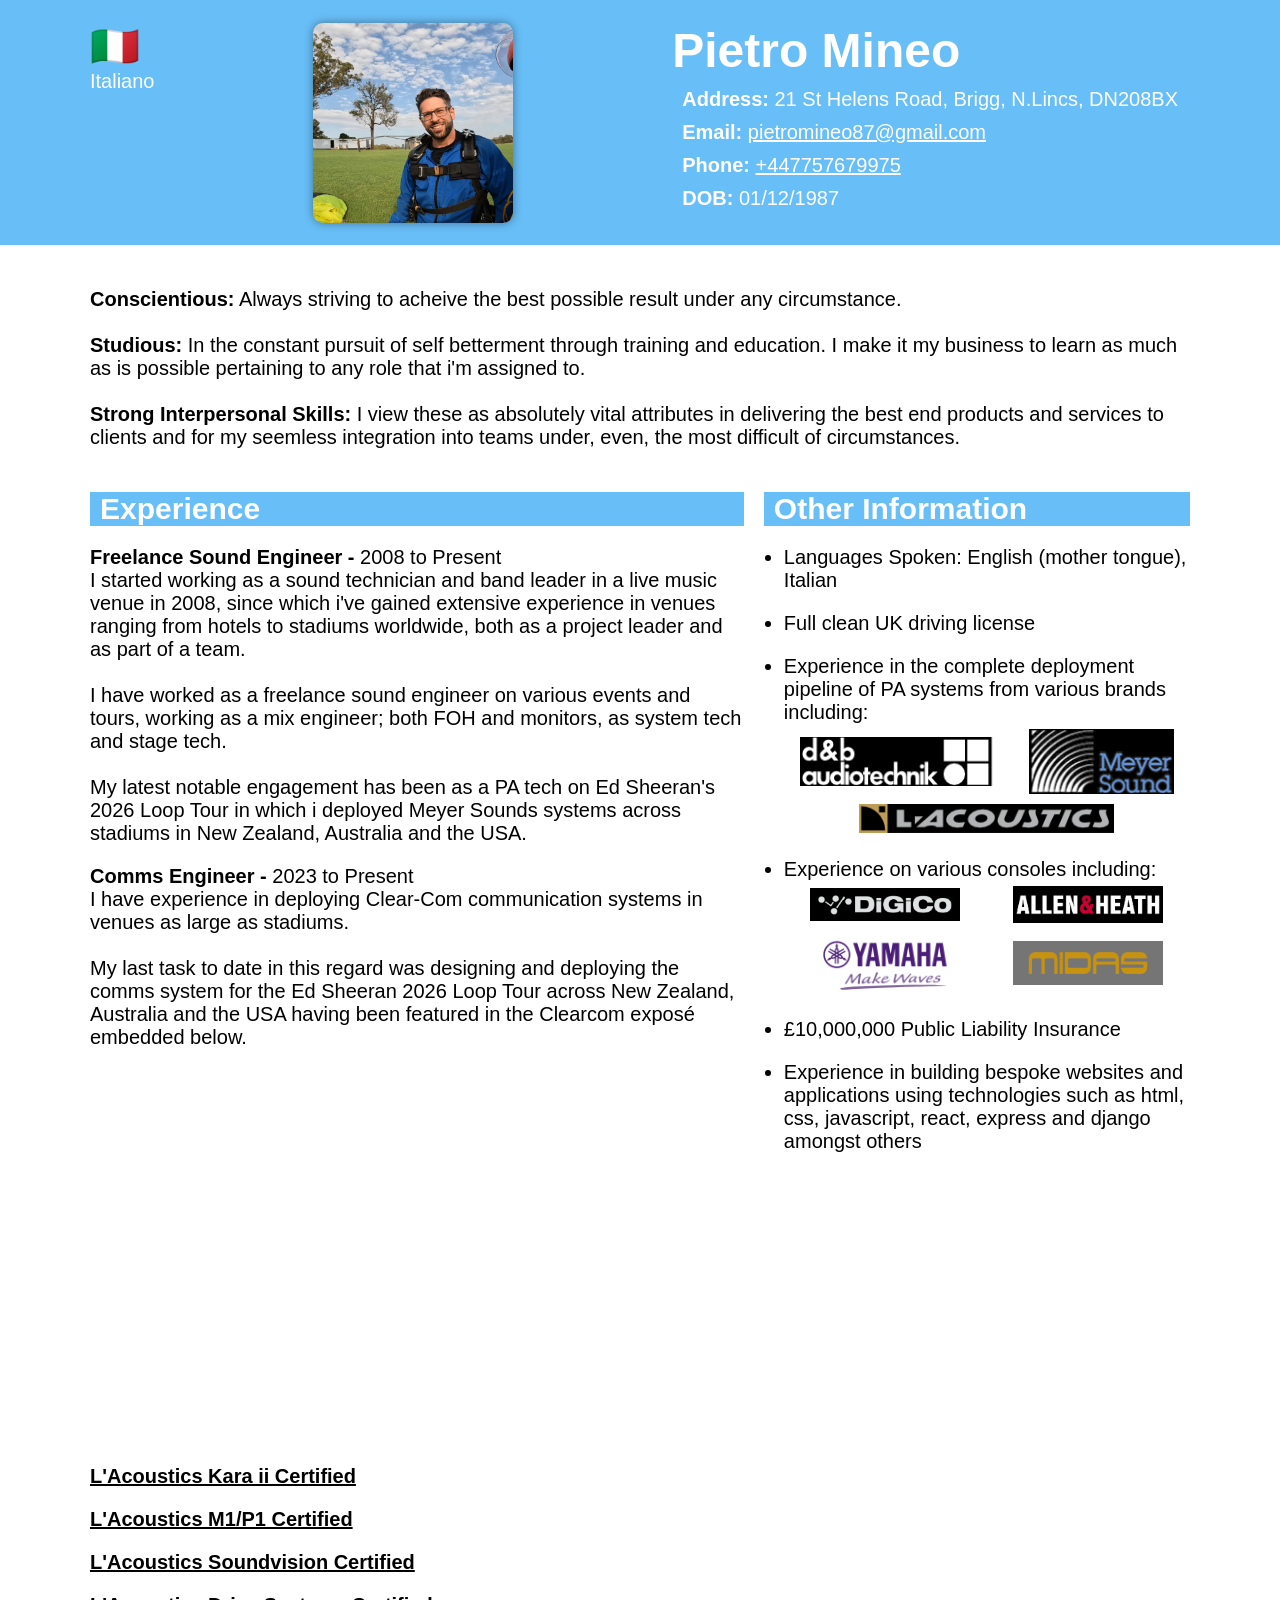
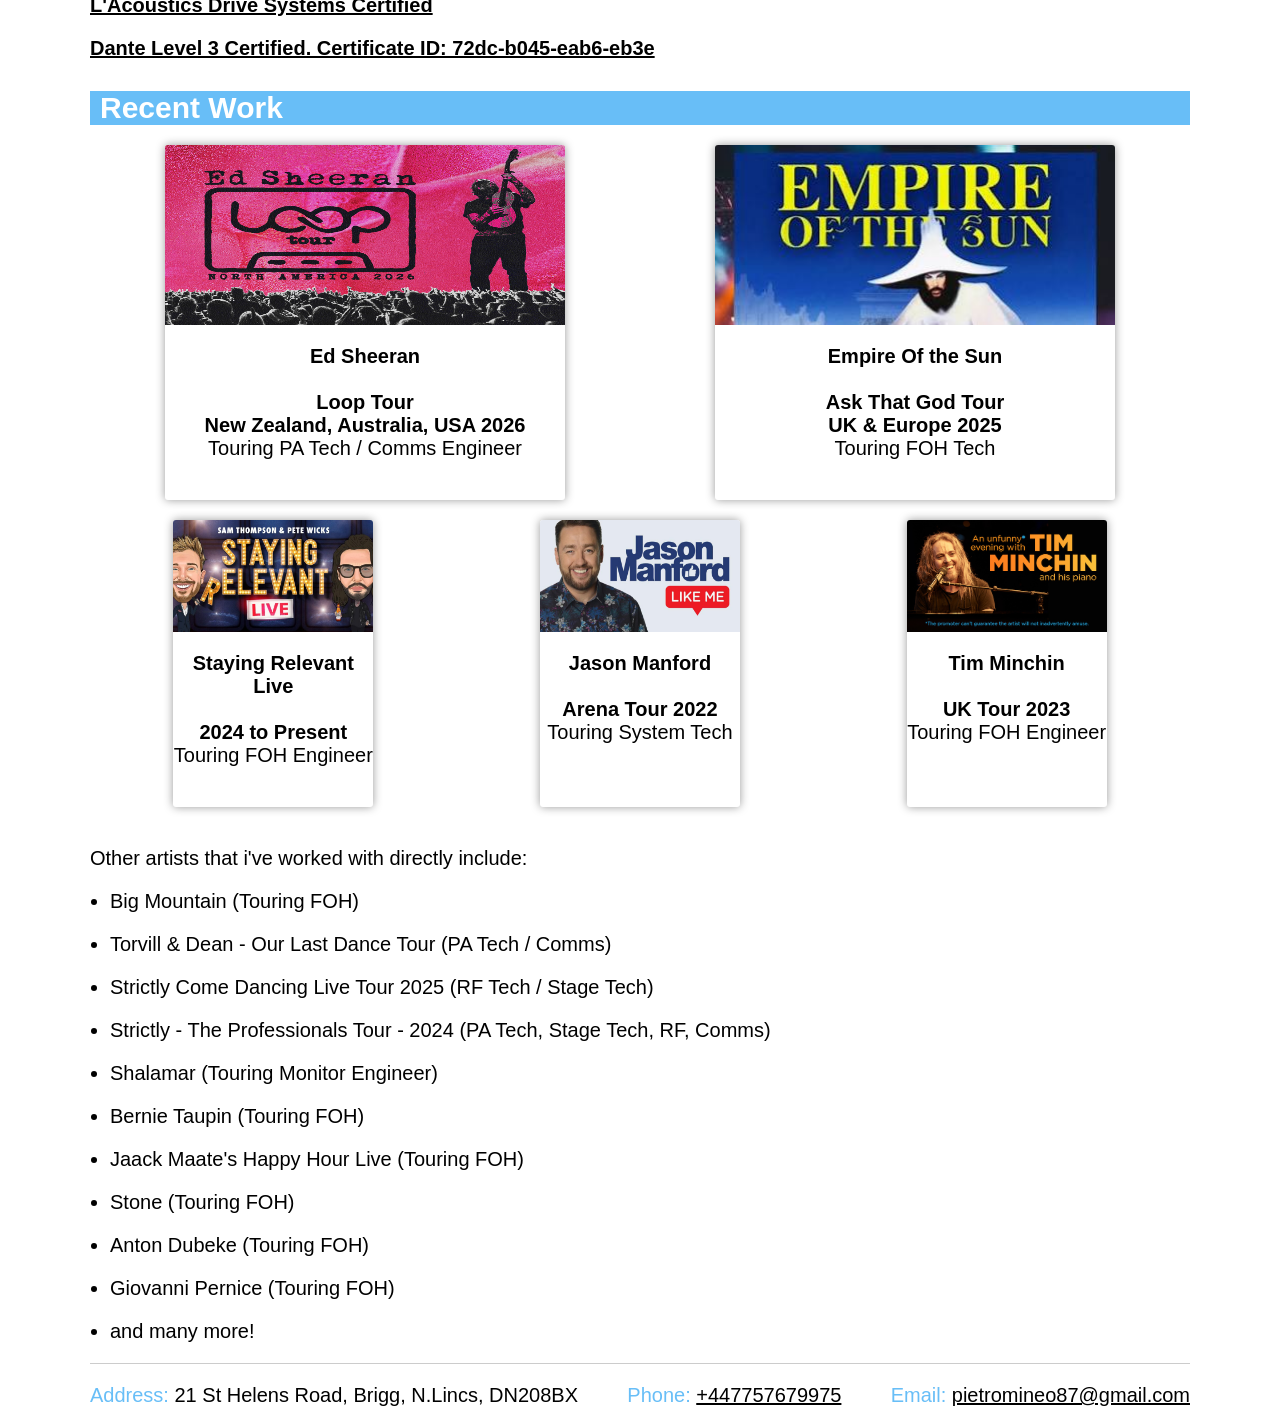
<file: index.html>
<!DOCTYPE html>
<html lang="en">

<head>
  <meta charset="UTF-8" />
  <meta http-equiv="X-UA-Compatible" content="IE=edge" />
  <meta name="viewport" content="width=device-width, initial-scale=1.0" />
  <link rel="stylesheet" type="text/css" href="styles.css" />
  <link rel="icon" type="image/x-icon" href="./img/SWSSOrange.png" />
  <title>Pietro Mineo - Curriculum Vitae</title>
</head>

<body>
  <header class="header">
    <div class="header__profile-details">
      <div class="language"><a href="https://peddrums.github.io/curriculum-vitae/it.html"><span class="flag">🇮🇹</span>
          Italiano</a></div>
      <div class="header__profile-details--left">

        <div class="header__profile-image">
          <img src="./img/profile-pic.JPG" />
        </div>
      </div>
      <div class="header__profile-details--right">
        <h1>Pietro Mineo</h1>
        <p>
          <span>Address: </span>21 St Helens Road, Brigg, N.Lincs, DN208BX
        </p>
        <p>
          <span>Email: </span><a href="mailto:pietromineo87@gmail.com">pietromineo87@gmail.com</a>
        </p>
        <p><span>Phone: </span><a href="tel:+447757679975">+447757679975</a></p>
        <p><span>DOB: </span>01/12/1987</p>
      </div>
    </div>
  </header>
  <section class="introduction">
    <p>
      <br />
      <strong>Conscientious:</strong> Always striving to acheive the best
      possible result under any circumstance.<br /><br /><strong>Studious:</strong>
      In the constant pursuit of self betterment through training and
      education. I make it my business to learn as much as is possible
      pertaining to any role that i'm assigned to.<br /><br /><strong>Strong Interpersonal Skills:</strong>
      I view these as absolutely vital attributes in delivering the best end
      products and services to clients and for my seemless integration into
      teams under, even, the most difficult of circumstances.<br /><br />
    </p>
  </section>
  <main class="bio">
    <div class="bio__left">
      <h3>Experience</h3>
      <p>
        <span>Freelance Sound Engineer - </span>2008 to Present<br />
        I started working as a sound technician and band leader in a live
        music venue in 2008, since which i've gained extensive experience in
        venues ranging from hotels to stadiums worldwide, both as a project leader and as
        part of a team.
        <br /><br />
        I have worked as a freelance sound engineer
        on various events and tours, working as a mix engineer; both FOH and
        monitors, as system tech and stage tech.
        <br /><br />
        My latest notable engagement has been as a PA tech on Ed Sheeran's 2026 Loop Tour
        in which i deployed Meyer Sounds systems across stadiums in New Zealand, Australia and
        the USA.
        <br />
      </p>
      <p>
        <span>Comms Engineer - </span>2023 to Present<br />
        I have experience in deploying Clear-Com communication systems in venues
        as large as stadiums. <br /><br />My last task to date in this regard was designing and
        deploying the comms system for the Ed Sheeran 2026 Loop Tour across New Zealand,
        Australia and the USA having been featured in the Clearcom exposé embedded below.
        <br /><br />
        <iframe class="loop-video" src="https://www.youtube.com/embed/0FL3WPynTYg?si=lsgsCm2zeCjDqeyX"
          title="YouTube video player" frameborder="0" allow="accelerometer; autoplay; 
            clipboard-write; encrypted-media; gyroscope; picture-in-picture; web-share"
          referrerpolicy="strict-origin-when-cross-origin" allowfullscreen>
          <a href="https://www.youtube.com/embed/0FL3WPynTYg?si=lsgsCm2zeCjDqeyX"></a>
        </iframe>
      </p>
      <!--<p>
          <span>Rental Firm Owner - </span>2016 to Present<br />
          Since incorporating Loud Sound (Lincolnshire) Limited, we have
          supplied provisions serving a vast array of event and venue types from
          corporate conferences to rock'n'roll, from hotels to arenas.
        </p>-->
      <ul class="list--experience">
        <li>
          <span><a>L'Acoustics Kara ii Certified</a></span>
        </li>
        <li>
          <span>
            <a>L'Acoustics M1/P1 Certified</a></span>
        </li>
        <li>
          <span>
            <a>L'Acoustics Soundvision Certified</a></span>
        </li>
        <li>
          <span>
            <a>L'Acoustics Drive Systems Certified</a></span>
        </li>

        <li>
          <span><a>Dante Level 3 Certified. Certificate ID:
              72dc-b045-eab6-eb3e</span></a>
        </li>
        <br />
      </ul>
    </div>
    <div class="bio__right">
      <h3>Other Information</h3>
      <ul>
        <li>Languages Spoken: English (mother tongue), Italian</li>
        <li>Full clean UK driving license</li>
        <li>
          Experience in the complete deployment pipeline of PA systems from
          various brands including:
          <div class="audio-list">
            <img class="audiologoimg-db" src="./img/dbLogo.png" />
            <img class="audiologoimg-meyer" src="./img/MeyerLogo.png" />
            <img class="audiologoimg-la" src="./img/LALogo.png" />
          </div>
        </li>
        <li>
          Experience on various consoles including:
          <div class="audio-list">
            <img class="audiologoimg" src="./img/Digico.png" />
            <img class="audiologoimg" src="./img/AllenHeath.png" />
            <img class="audiologoimg" src="./img/yamaha.png" />
            <img class="audiologoimg" src="./img/midas.png" />
          </div>
        </li>
        <li>£10,000,000 Public Liability Insurance</li>
        <li>
          Experience in building bespoke websites and applications using
          technologies such as html, css, javascript, react, express and
          django amongst others
        </li>
      </ul>
    </div>
  </main>
  <section class="portfolio">
    <h3>Recent Work</h3>
    <div class="cards__headline">
      <div class="card__headline headline">
        <div class="card__header__headline">
          <img src="./img/LoopTour.jpg" />
        </div>
        <div class="card__body__headline">
          <p>
            <span>Ed Sheeran<br /><br />Loop Tour<br />New Zealand, Australia, USA 2026</span><br />Touring PA Tech /
            Comms Engineer
          </p>
        </div>
      </div>
      
      <div class="card__headline--eos headline">
        <div class="card__header__headline">
          <img src="./img/eos-logo.jpeg" />
        </div>
        <div class="card__body__headline">
          <p>
            <span>Empire Of the Sun<br /><br />Ask That God Tour<br />UK & Europe 2025</span><br />Touring FOH Tech
          </p>
        </div>
      </div>

    </div>

    <div class="cards">
      <!--<div class="card slam-dunk">
          <div class="card__header">
            <img src="./img/logo.png" />
          </div>
          <div class="card__body">
            <p><span>2019</span><br />House System Tech, Marshall Stage</p>
          </div>
        </div>
        <div class="card shalamar">
          <div class="card__header">
            <img src="./img/shalamarlogo250.jpg" />
          </div>
          <div class="card__body">
            <p>
              <span>Shalamar<br /><br />2022 to Present</span><br />Touring
              Monitor Engineer
            </p>
          </div>
        </div> -->

      <div class="card stayingRelevant">
        <div class="card__header">
          <img src="./img/stayingRelevantLive.jpeg" />
        </div>
        <div class="card__body">
          <p>
            <span>Staying Relevant Live<br /><br />2024 to Present</span><br />Touring
            FOH Engineer
          </p>
        </div>
      </div>
      <div class="card rudimental">
        <div class="card__header">
          <img src="./img/Jason-Manford-1-720x380.jpg" />
        </div>
        <div class="card__body">
          <p>
            <span>Jason Manford<br /><br />Arena Tour 2022</span><br />Touring
            System Tech
          </p>
        </div>
      </div>
      <div class="card east17">
        <div class="card__header">
          <img src="./img/timMinchin.jpeg" />
        </div>
        <div class="card__body">
          <p>
            <span>Tim Minchin<br /><br />UK Tour 2023</span><br />Touring FOH
            Engineer
          </p>
        </div>
      </div>
      <!--<div class="card east17">
          <div class="card__header">
            <img src="./img/WTW-logo-copy-1024x498.png" />
          </div>
          <div class="card__body">
            <p>
              <span
                >RuPaul's Werq The World<br />UK & Europe Arena Tour 2023</span
              ><br />Touring FOH Engineer
            </p>
          </div>
        </div>-->
    </div>
    <div>
      <p>
        Other artists that i've worked with directly include:
        <ul>
          <li>Big Mountain (Touring FOH)</li>
          <li>Torvill & Dean - Our Last Dance Tour (PA Tech / Comms)</li>
          <li>Strictly Come Dancing Live Tour 2025 (RF Tech / Stage Tech)</li>
          <li>Strictly - The Professionals Tour - 2024 (PA Tech, Stage Tech, RF, Comms)</li>
          <li>Shalamar (Touring Monitor Engineer)</li>
          <li>Bernie Taupin (Touring FOH)</li>
          <li>Jaack Maate's Happy Hour Live (Touring FOH)</li>
          <li>Stone (Touring FOH)</li>
          <li>Anton Dubeke (Touring FOH)</li>
          <li>Giovanni Pernice (Touring FOH)</li>
          <li>and many more!</li>
        </ul>
      </p>
    </div>
  </section>
  <footer class="footer">
    <p><span>Address: </span>21 St Helens Road, Brigg, N.Lincs, DN208BX</p>
    <p><span>Phone: </span><a href="tel:+447757679975">+447757679975</a></p>
    <p>
      <span>Email: </span><a href="mailto:pietromineo87@gmail.com">pietromineo87@gmail.com</a>
    </p>
  </footer>
</body>

</html>
</file>
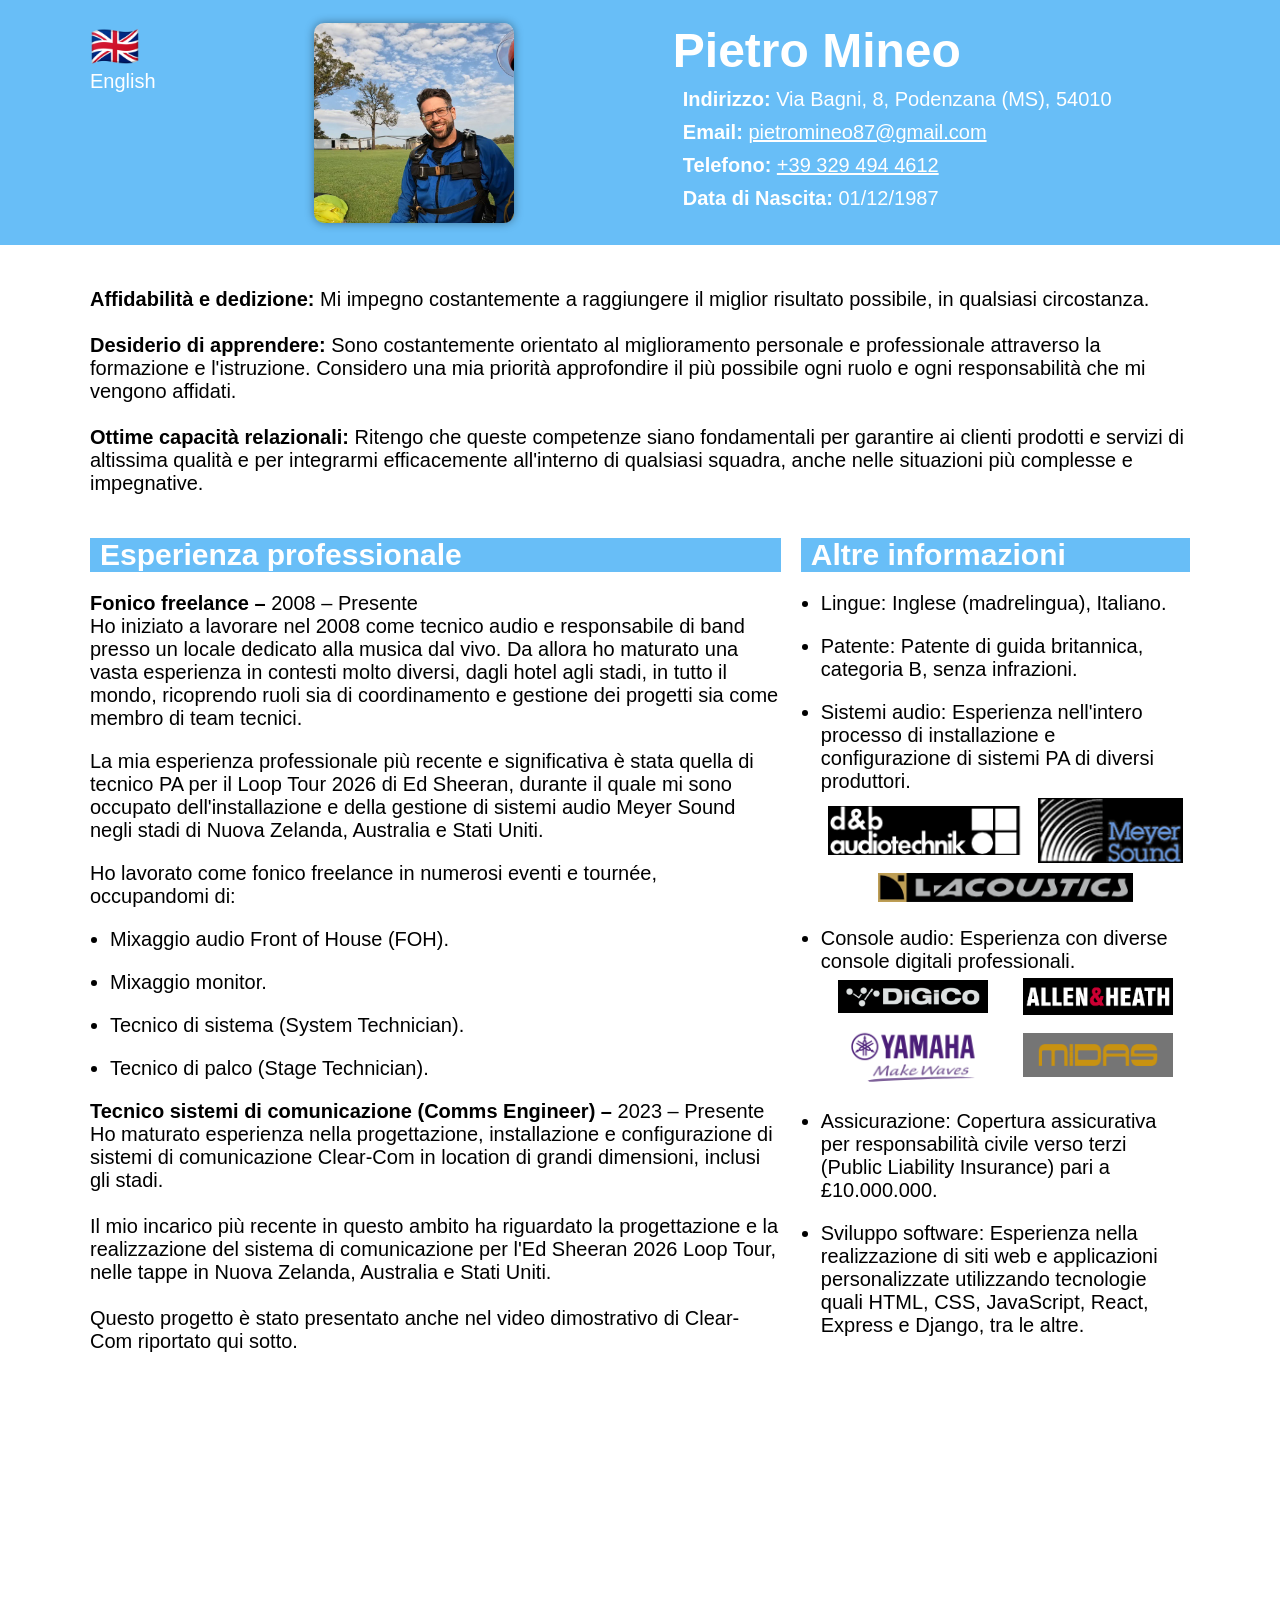
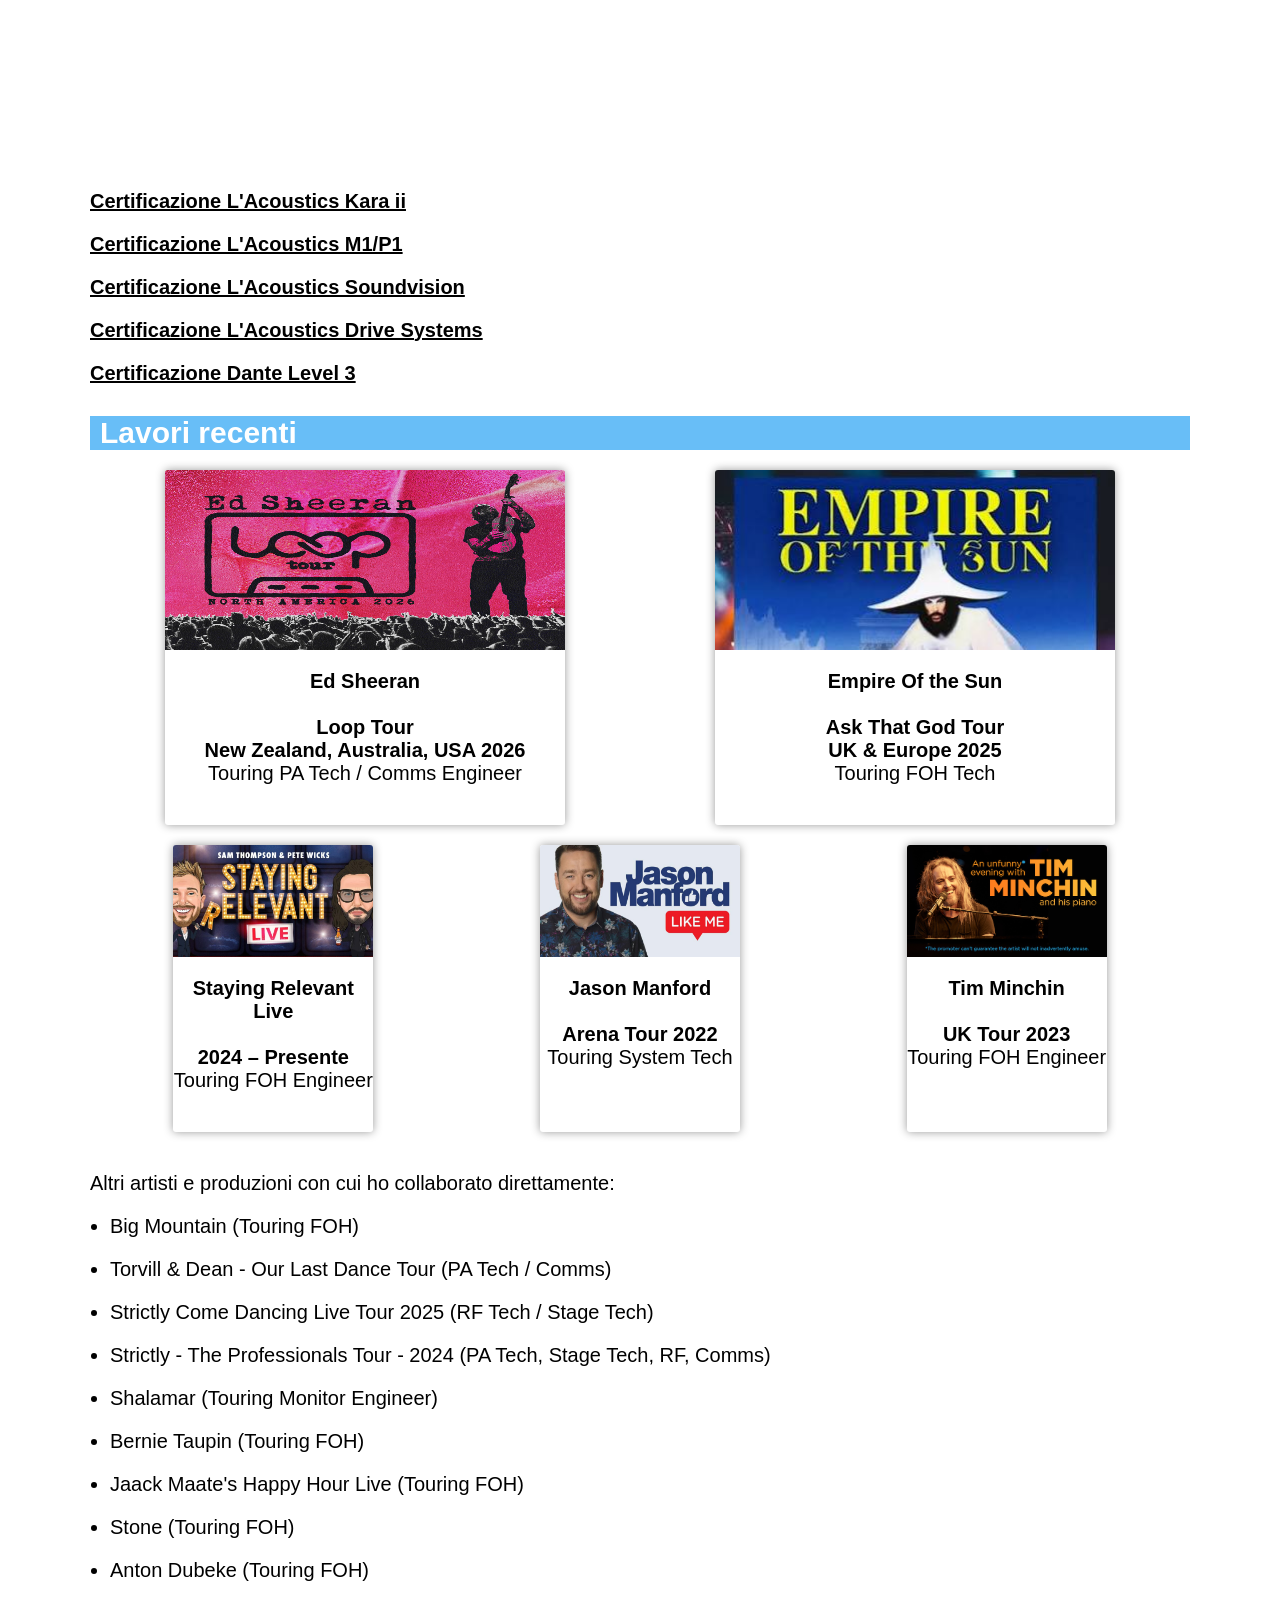
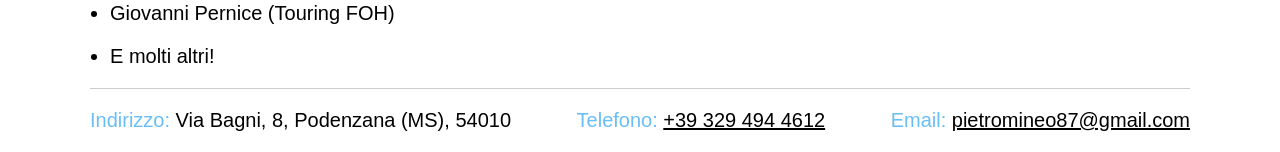
<file: it.html>
<!DOCTYPE html>
<html lang="en">

<head>
  <meta charset="UTF-8" />
  <meta http-equiv="X-UA-Compatible" content="IE=edge" />
  <meta name="viewport" content="width=device-width, initial-scale=1.0" />
  <link rel="stylesheet" type="text/css" href="styles.css" />
  <link rel="icon" type="image/x-icon" href="./img/SWSSOrange.png" />
  <title>Pietro Mineo - Curriculum Vitae</title>
</head>

<body>
  <header class="header">
    <div class="header__profile-details">
      <div class="language"><a href="https://peddrums.github.io/curriculum-vitae/index.html"><span
            class="flag">🇬🇧</span> English</a></div>
      <div class="header__profile-details--left">

        <div class="header__profile-image">
          <img src="./img/profile-pic.JPG" />
        </div>
      </div>
      <div class="header__profile-details--right">
        <h1>Pietro Mineo</h1>
        <p>
          <span>Indirizzo: </span>Via Bagni, 8, Podenzana (MS), 54010
        </p>
        <p>
          <span>Email: </span><a href="mailto:pietromineo87@gmail.com">pietromineo87@gmail.com</a>
        </p>
        <p><span>Telefono: </span><a href="tel:+393294944612">+39 329 494 4612</a></p>
        <p><span>Data di Nascita: </span>01/12/1987</p>
      </div>
    </div>
  </header>
  <section class="introduction">
    <p>
      <br />
      <strong>Affidabilità e dedizione:</strong> Mi impegno costantemente a raggiungere il miglior risultato possibile,
      in qualsiasi circostanza.<br /><br /><strong>Desiderio di apprendere:</strong>
      Sono costantemente orientato al miglioramento personale e professionale attraverso la formazione e l'istruzione.
      Considero una mia priorità approfondire il più possibile ogni ruolo e ogni responsabilità che mi vengono
      affidati.<br /><br /><strong>Ottime capacità relazionali:</strong>
      Ritengo che queste competenze siano fondamentali per garantire ai clienti prodotti e servizi di altissima qualità
      e per integrarmi efficacemente all'interno di qualsiasi squadra, anche nelle situazioni più complesse e
      impegnative.<br /><br />
    </p>
  </section>
  <main class="bio">
    <div class="bio__left">
      <h3>Esperienza professionale</h3>
      <p>
        <span>Fonico freelance –</span> 2008 – Presente<br />
        Ho iniziato a lavorare nel 2008 come tecnico audio e responsabile di band presso un locale dedicato alla musica
        dal vivo. Da allora ho maturato una vasta esperienza in contesti molto diversi, dagli hotel agli stadi, in tutto
        il mondo, ricoprendo ruoli sia di coordinamento e gestione dei progetti sia come membro di team tecnici.
      </p>
      <p>
        La mia esperienza professionale più recente e significativa è stata quella di tecnico PA per il Loop Tour 2026
        di
        Ed Sheeran, durante il quale mi sono occupato dell'installazione e della gestione di sistemi audio Meyer Sound
        negli stadi di Nuova Zelanda, Australia e Stati Uniti.
      </p>
      <p>
        Ho lavorato come fonico freelance in numerosi eventi e tournée, occupandomi di:
      </p>
      <p>
      <ul>
        <li>Mixaggio audio Front of House (FOH).</li>
        <li>Mixaggio monitor.</li>
        <li>Tecnico di sistema (System Technician).</li>
        <li>Tecnico di palco (Stage Technician).</li>
      </ul>
      </p>

      <p>
        <span>Tecnico sistemi di comunicazione (Comms Engineer) – </span>2023 – Presente<br />
        Ho maturato esperienza nella progettazione, installazione e configurazione di sistemi di comunicazione Clear-Com
        in location di grandi dimensioni, inclusi gli stadi.
        <br /><br />Il mio incarico più recente in questo ambito ha riguardato la progettazione e la realizzazione del
        sistema di comunicazione per l'Ed Sheeran 2026 Loop Tour, nelle tappe in Nuova Zelanda, Australia e Stati Uniti.
        <br /><br />Questo progetto è stato presentato anche nel video dimostrativo di Clear-Com riportato qui sotto.
        <br /><br />
        <iframe class="loop-video" src="https://www.youtube.com/embed/0FL3WPynTYg?si=lsgsCm2zeCjDqeyX"
          title="YouTube video player" frameborder="0" allow="accelerometer; autoplay; 
            clipboard-write; encrypted-media; gyroscope; picture-in-picture; web-share"
          referrerpolicy="strict-origin-when-cross-origin" allowfullscreen>
          <a href="https://www.youtube.com/embed/0FL3WPynTYg?si=lsgsCm2zeCjDqeyX"></a>
        </iframe>
      </p>
      <!--<p>
          <span>Rental Firm Owner - </span>2016 to Present<br />
          Since incorporating Loud Sound (Lincolnshire) Limited, we have
          supplied provisions serving a vast array of event and venue types from
          corporate conferences to rock'n'roll, from hotels to arenas.
        </p>-->
      <ul class="list--experience">
        <li>
          <span><a>Certificazione L'Acoustics Kara ii</a></span>
        </li>
        <li>
          <span>
            <a>Certificazione L'Acoustics M1/P1</a></span>
        </li>
        <li>
          <span>
            <a>Certificazione L'Acoustics Soundvision</a></span>
        </li>
        <li>
          <span>
            <a>Certificazione L'Acoustics Drive Systems</a></span>
        </li>

        <li>
          <span><a>Certificazione Dante Level 3</span></a>
        </li>
        <br />
      </ul>
    </div>
    <div class="bio__right">
      <h3>Altre informazioni</h3>
      <ul>
        <li>Lingue: Inglese (madrelingua), Italiano.</li>
        <li>Patente: Patente di guida britannica, categoria B, senza infrazioni.</li>
        <li>
          Sistemi audio: Esperienza nell'intero processo di installazione e configurazione di sistemi PA di diversi
          produttori.
          <div class="audio-list">
            <img class="audiologoimg-db" src="./img/dbLogo.png" />
            <img class="audiologoimg-meyer" src="./img/MeyerLogo.png" />
            <img class="audiologoimg-la" src="./img/LALogo.png" />
          </div>
        </li>
        <li>
          Console audio: Esperienza con diverse console digitali professionali.
          <div class="audio-list">
            <img class="audiologoimg" src="./img/Digico.png" />
            <img class="audiologoimg" src="./img/AllenHeath.png" />
            <img class="audiologoimg" src="./img/yamaha.png" />
            <img class="audiologoimg" src="./img/midas.png" />
          </div>
        </li>
        <li>Assicurazione: Copertura assicurativa per responsabilità civile verso terzi (Public Liability Insurance)
          pari a £10.000.000.</li>
        <li>
          Sviluppo software: Esperienza nella realizzazione di siti web e applicazioni personalizzate utilizzando
          tecnologie quali HTML, CSS, JavaScript, React, Express e Django, tra le altre.
        </li>
      </ul>
    </div>
  </main>
  <section class="portfolio">
    <h3>Lavori recenti</h3>
    <div class="cards__headline">
      <div class="card__headline headline">
        <div class="card__header__headline">
          <img src="./img/LoopTour.jpg" />
        </div>
        <div class="card__body__headline">
          <p>
            <span>Ed Sheeran<br /><br />Loop Tour<br />New Zealand, Australia, USA 2026</span><br />Touring PA Tech /
            Comms Engineer
          </p>
        </div>
      </div>
      
      <div class="card__headline--eos headline">
        <div class="card__header__headline">
          <img src="./img/eos-logo.jpeg" />
        </div>
        <div class="card__body__headline">
          <p>
            <span>Empire Of the Sun<br /><br />Ask That God Tour<br />UK & Europe 2025</span><br />Touring FOH Tech
          </p>
        </div>
      </div>

    </div>
    <div class="cards">
      <!--<div class="card slam-dunk">
          <div class="card__header">
            <img src="./img/logo.png" />
          </div>
          <div class="card__body">
            <p><span>2019</span><br />House System Tech, Marshall Stage</p>
          </div>
        </div>
        <div class="card shalamar">
          <div class="card__header">
            <img src="./img/shalamarlogo250.jpg" />
          </div>
          <div class="card__body">
            <p>
              <span>Shalamar<br /><br />2022 to Present</span><br />Touring
              Monitor Engineer
            </p>
          </div>
        </div> -->

      <div class="card stayingRelevant">
        <div class="card__header">
          <img src="./img/stayingRelevantLive.jpeg" />
        </div>
        <div class="card__body">
          <p>
            <span>Staying Relevant Live<br /><br />2024 – Presente</span><br />Touring
            FOH Engineer
          </p>
        </div>
      </div>
      <div class="card rudimental">
        <div class="card__header">
          <img src="./img/Jason-Manford-1-720x380.jpg" />
        </div>
        <div class="card__body">
          <p>
            <span>Jason Manford<br /><br />Arena Tour 2022</span><br />Touring
            System Tech
          </p>
        </div>
      </div>
      <div class="card east17">
        <div class="card__header">
          <img src="./img/timMinchin.jpeg" />
        </div>
        <div class="card__body">
          <p>
            <span>Tim Minchin<br /><br />UK Tour 2023</span><br />Touring FOH
            Engineer
          </p>
        </div>
      </div>
      <!--<div class="card east17">
          <div class="card__header">
            <img src="./img/WTW-logo-copy-1024x498.png" />
          </div>
          <div class="card__body">
            <p>
              <span
                >RuPaul's Werq The World<br />UK & Europe Arena Tour 2023</span
              ><br />Touring FOH Engineer
            </p>
          </div>
        </div>-->
    </div>
    <div>
      <p>
        Altri artisti e produzioni con cui ho collaborato direttamente:
        <ul>
          <li>Big Mountain (Touring FOH)</li>
          <li>Torvill & Dean - Our Last Dance Tour (PA Tech / Comms)</li>
          <li>Strictly Come Dancing Live Tour 2025 (RF Tech / Stage Tech)</li>
          <li>Strictly - The Professionals Tour - 2024 (PA Tech, Stage Tech, RF, Comms)</li>
          <li>Shalamar (Touring Monitor Engineer)</li>
          <li>Bernie Taupin (Touring FOH)</li>
          <li>Jaack Maate's Happy Hour Live (Touring FOH)</li>
          <li>Stone (Touring FOH)</li>
          <li>Anton Dubeke (Touring FOH)</li>
          <li>Giovanni Pernice (Touring FOH)</li>
          <li>E molti altri!</li>
        </ul>
      </p>
    </div>
  </section>
  <footer class="footer">
    <p><span>Indirizzo: </span>Via Bagni, 8, Podenzana (MS), 54010</p>
    <p><span>Telefono: </span><a href="tel:+393294944612">+39 329 494 4612</a></p>
    <p>
      <span>Email: </span><a href="mailto:pietromineo87@gmail.com">pietromineo87@gmail.com</a>
    </p>
  </footer>
</body>

</html>
</file>
<file: styles.css>
:root {
  --color-primary: rgb(104, 190, 247);
  --box-shadow: 0 0 1rem rgb(0, 0, 0, 0.4);
  --max-width: 1100px;
  --width-desktop: 95vw;
  --width-mobile: 90vw;
}

* {
  margin: 0;
  padding: 0;
  box-sizing: inherit;
}

html {
  font-size: 62.5%;
}

body {
  box-sizing: border-box;
  font-family: -apple-system, BlinkMacSystemFont, "Segoe UI", Roboto, Oxygen,
    Ubuntu, Cantarell, "Open Sans", "Helvetica Neue", sans-serif;
}

img {
  width: 100%;
}

/*---------- TYPOGRAPHY ----------*/

h1 {
  font-size: 4.8rem;
  color: white;
}

h2 {
  font-size: 4.8rem;
}

h3 {
  font-size: 3rem;
  width: 100%;

  margin: auto;
  margin-bottom: 2rem;
  padding-left: 1rem;

  display: flex;
  align-items: center;

  color: white;
  background-color: var(--color-primary);
}

ul {
  margin-left: 2rem;
}

li {
  margin-left: 2rem;
}

.list--experience {
  margin-left: 0;
}

.list--experience li {
  list-style: none;
}

p,
li {
  font-size: 2rem;
  margin: 2rem 0;
}

a {
  text-decoration: underline;
  color: inherit;
  transition: all 0.2s;
}

a:hover {
  color: var(--color-primary);
  font-weight: 600;
}

/*---------- HEADER ----------*/

.header {
  width: 100vw;

  padding: 2.5vh 2.5vw;

  color: white;

  background-color: var(--color-primary);
}

.header p,
.header li {
  margin: 1rem;
}

.header span {
  font-weight: bold;
}

.language a {
  font-size: 2rem;
  text-decoration: none;
  align-content: center;
}

.language a:hover {
  color: orange;
}

.language span {
  font-size: 4rem;
  text-decoration: none;
}

.flag a {
  text-decoration: none;
}

.header__profile-details {
  max-width: 1100px;
  margin: auto;

  display: flex;
  justify-content: space-between;
}

.header__profile-image {
  width: 20rem;
  height: 20rem;
  border-radius: 10px;
  overflow: hidden;

  box-shadow: var(--box-shadow);
}

.header__profile-image img {
  height: 100%;
  object-fit: cover;
}

.header__profile-details--left,
.header__profile-details--right {
  width: 100%;
}

.header__profile-details--left {
  display: flex;
  justify-content: center;
  align-items: center;
}

@media only screen and (max-width: 900px) {
  .header__profile-details {
    flex-direction: column;
    text-align: center;
  }
}

/*---------- INTRODUCTION ----------*/

.introduction {
  width: var(--width-desktop);
  max-width: var(--max-width);

  margin: auto;
}

@media only screen and (max-width: 900px) {
  .introduction {
    width: var(--width-mobile);
  }
}

/*---------- BIOGRAPHY ----------*/

.bio {
  width: var(--width-desktop);
  max-width: var(--max-width);

  display: flex;
  justify-content: space-between;
  margin: auto;
}

.bio span {
  font-weight: bold;
}

.bio__left {
  padding-right: 2rem;
}

.loop-video {
  width: 100%;
  aspect-ratio: 16 / 9;
  margin: auto;
}

@media only screen and (max-width: 900px) {
  .bio {
    flex-direction: column;
  }

  .bio__left,
  .bio__right {
    width: var(--width-mobile);
    padding: 0;
    margin: auto;
  }
}

/*---------- PORTFOLIO ----------*/

.portfolio {
  width: var(--width-desktop);
  max-width: var(--max-width);

  margin: auto;
}

.cards__headline {
  margin: auto;

  display: flex;
  justify-content: space-around;
  flex-wrap: wrap;
}

.card__headline,
.card__headline--eos {
  width: 40rem;
  overflow: hidden;

  margin-bottom: 2rem;
  padding-bottom: 2rem;

  align-self: stretch;

  border-radius: 3px;

  box-shadow: var(--box-shadow);

}

.card__header__headline {
  height: 80rem;
}

.card__headline--eos img {
  position: absolute;
  top: 0;
  width: 100%;
  overflow: hidden;
}

.portfolio .cards {
  margin: auto;

  display: flex;
  justify-content: space-around;
  flex-wrap: wrap;
}



.card {
  width: 20rem;
  overflow: hidden;

  margin-bottom: 2rem;
  padding-bottom: 2rem;

  align-self: stretch;

  border-radius: 3px;

  box-shadow: var(--box-shadow);
}



.card__header {
  height: 12.5vh;
  overflow: hidden;

  display: flex;

  position: relative;
}

.card__body {
  text-align: center;
}

.card__body__headline {
  text-align: center;

}

.card__body span {
  font-weight: bold;
}

.card__body__headline span {
  font-weight: bold;
}

.card__header {

  position: relative;
}

.card__header__headline {
  height: 20vh;
  overflow: hidden;

  display: flex;

  position: relative;
}

.card.elo img,
.card.bowie img {
  position: absolute;
  top: 0;
}

.card.stones img {
  position: absolute;
  top: 0;
  left: 0;
}

.card.slam-dunk img {
  object-fit: contain;
}

.card.cher img {
  object-fit: cover;
  object-position: center;
}

.card.eagles img {
  position: absolute;

  height: 150%;
  top: -20%;
}

.rudimental,
.east17,
.shalamar {
  justify-content: center;
  align-items: center;
}

.east17b {
  width: 40rem;
  height: 30rem;
}

.east17b img {
  height: 150%;
}

.stayingRelevant img {
  object-fit: cover;
  position: absolute;
}

@media only screen and (max-width: 900px) {
  .portfolio {
    width: var(--width-mobile);
  }

  .card__headline,
  .card__headline--eos {
    width: 20rem;
    overflow: hidden;

    margin-bottom: 2rem;
    padding-bottom: 2rem;

    align-self: stretch;

    border-radius: 3px;

    box-shadow: var(--box-shadow);
  }

  .card__header__headline {
    height: 16vh;
  }

  .card__headline--eos img {
    width: 100%;

  }
}

/*---------- FOOTER ----------*/

.footer {
  width: var(--width-desktop);
  max-width: var(--max-width);

  margin: 2rem auto 0 auto;

  display: flex;
  justify-content: space-between;

  border-top: 1px solid #ccc;
}

.footer span {
  color: var(--color-primary);
}

@media only screen and (max-width: 900px) {
  .footer {
    width: var(--width-mobile);

    margin-top: 3rem;

    flex-direction: column;
    justify-content: center;
    align-items: center;

    border-top: 1px solid #ccc;
  }

  .footer p {
    width: 75%;

    margin: 0;
    padding: 3rem 0;

    text-align: center;
  }

  .footer p:not(:last-of-type) {
    border-bottom: 1px solid #ccc;
  }
}

/*.logo-container {
  width: 100%;
}*/

.audio-list {
  display: flex;
  justify-content: space-around;
  flex-wrap: wrap;
  align-items: center;
}

.audiologoimg {
  margin: 0.5rem;
  width: 15rem;
}

.audiologoimg-db {
  margin: 0.5rem;
  height: 4.92rem;
  width: 19.7rem;
}

.audiologoimg-la {
  margin: 0.5rem;
  height: 2.84rem;
  width: 25.5rem;
}

.audiologoimg-meyer {
  margin: 0.5rem;
  height: 6.53rem;
  width: 14.5rem;
}
</file>
